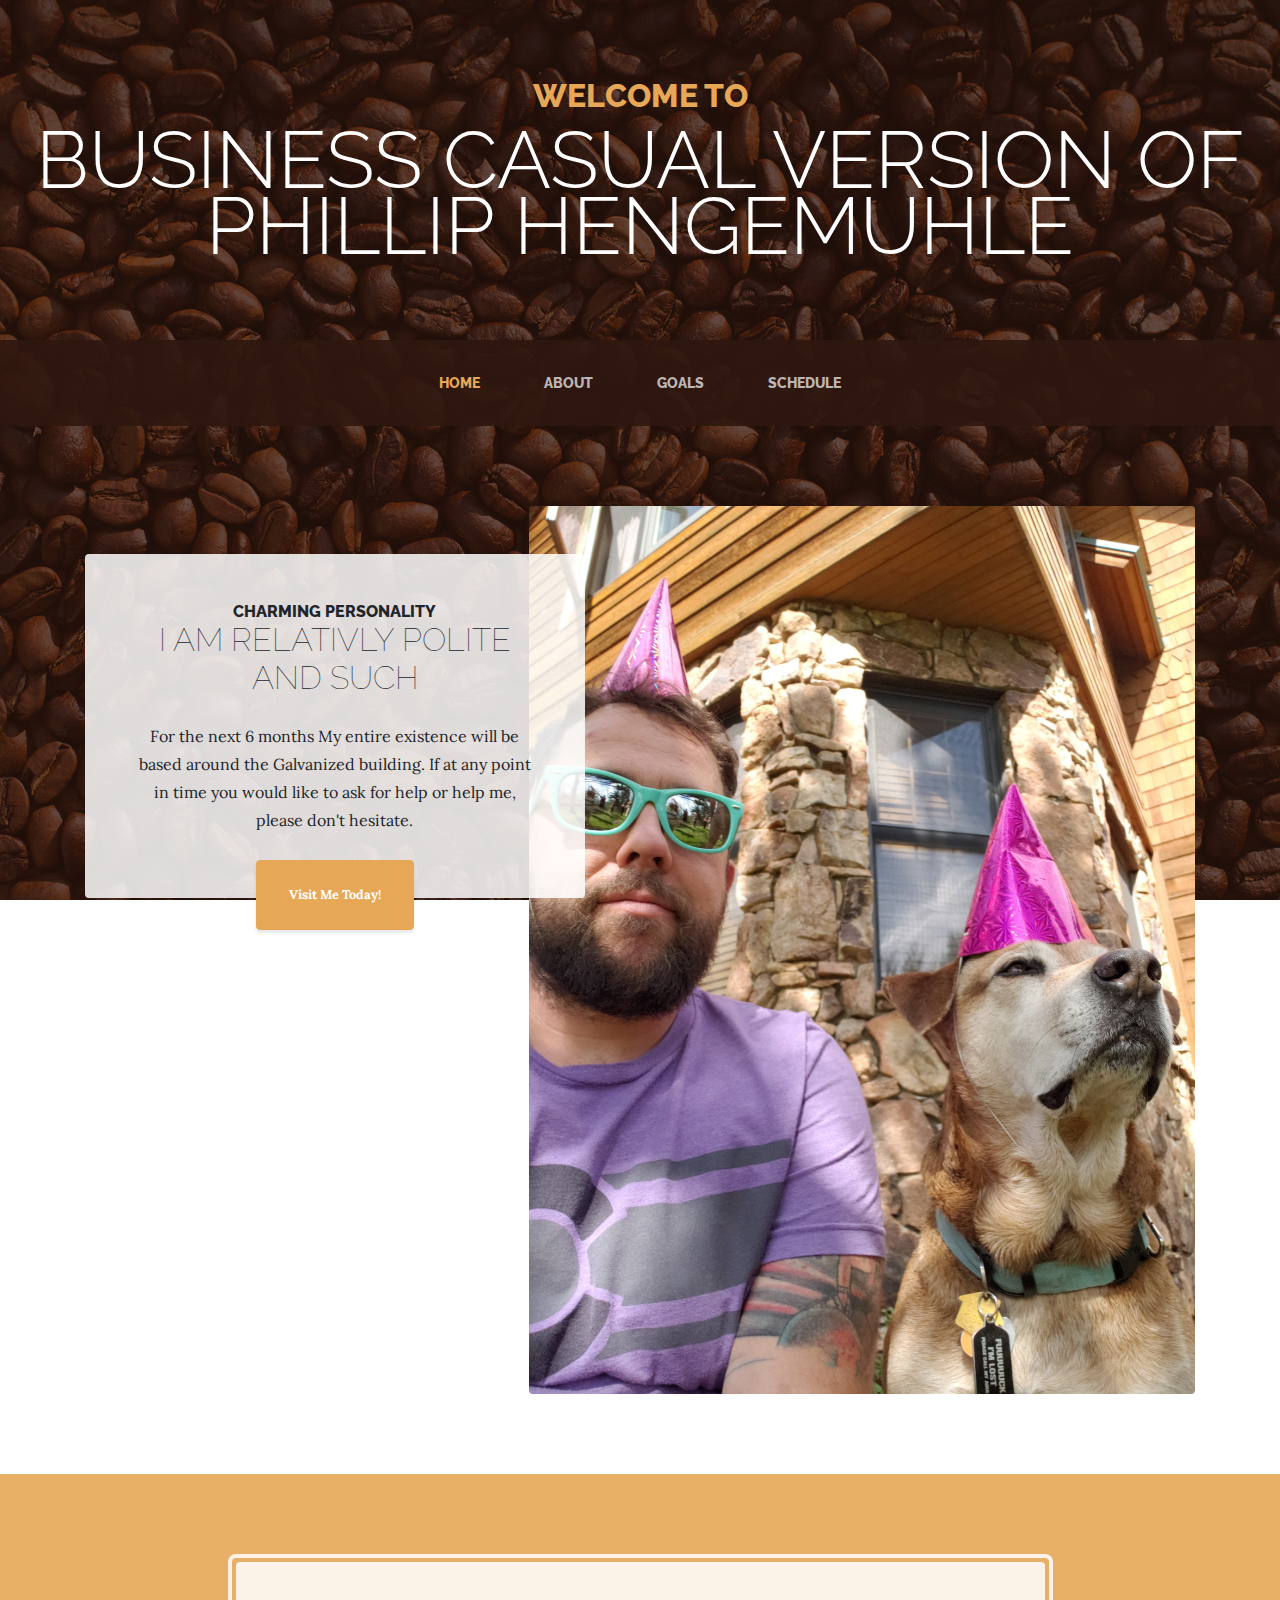
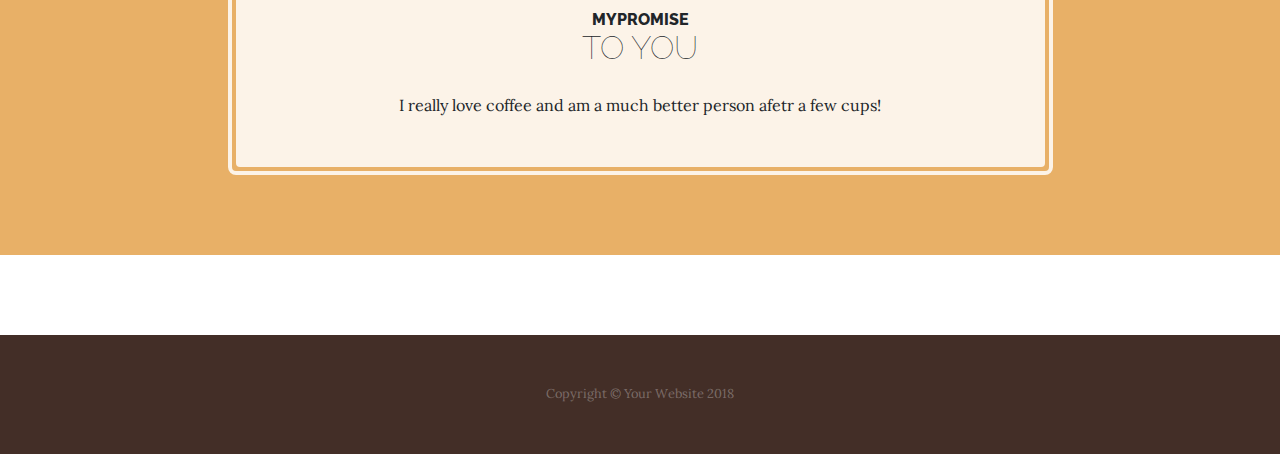
<file: startbootstrap-business-casual-gh-pages/index.html>
<!DOCTYPE html>
<html lang="en">

  <head>

    <meta charset="utf-8">
    <meta name="viewport" content="width=device-width, initial-scale=1, shrink-to-fit=no">
    <meta name="description" content="">
    <meta name="author" content="">

    <title>Phillip Hengemuhle</title>

    <!-- Bootstrap core CSS -->
    <link href="vendor/bootstrap/css/bootstrap.css" rel="stylesheet">

    <!-- Custom fonts for this template -->
    <link href="https://fonts.googleapis.com/css?family=Raleway:100,100i,200,200i,300,300i,400,400i,500,500i,600,600i,700,700i,800,800i,900,900i" rel="stylesheet">
    <link href="https://fonts.googleapis.com/css?family=Lora:400,400i,700,700i" rel="stylesheet">

    <!-- Custom styles for this template -->
    <link href="css/business-casual.css" rel="stylesheet">

  </head>

  <body>

    <h1 class="site-heading text-center text-white d-none d-lg-block">
      <span class="site-heading-upper text-primary mb-3">Welcome to</span>
      <span class="site-heading-lower">Business Casual Version of <br>
        Phillip Hengemuhle</span>
    </h1>

    <!-- Navigation -->
    <nav class="navbar navbar-expand-lg navbar-dark py-lg-4" id="mainNav">
      <div class="container">
        <a class="navbar-brand text-uppercase text-expanded font-weight-bold d-lg-none" href="#">Phillip Hengemuhle</a>
        <button class="navbar-toggler" type="button" data-toggle="collapse" data-target="#navbarResponsive" aria-controls="navbarResponsive" aria-expanded="false" aria-label="Toggle navigation">
          <span class="navbar-toggler-icon"></span>
        </button>
        <div class="collapse navbar-collapse" id="navbarResponsive">
          <ul class="navbar-nav mx-auto">
            <li class="nav-item active px-lg-4">
                <a class="nav-link text-uppercase text-expanded" href="index.html">Home
                    <span class="sr-only">(current)</span>
                  </a>
                </li>
                <li class="nav-item px-lg-4">
                  <a class="nav-link text-uppercase text-expanded" href="about.html">About</a>
                </li>
                <li class="nav-item px-lg-4">
                  <a class="nav-link text-uppercase text-expanded" href="Hobbies.html">Goals</a>
                </li>
                <li class="nav-item px-lg-4">
                  <a class="nav-link text-uppercase text-expanded" href="Goals.html">Schedule</a>
            </li>
          </ul>
        </div>
      </div>
    </nav>

    <section class="page-section clearfix">
      <div class="container">
        <div class="intro">
          <img class="intro-img img-fluid mb-3 mb-lg-0 rounded" src="./img/me-and-dog.jpeg" alt="">
          <div class="intro-text left-0 text-center bg-faded p-5 rounded">
            <h2 class="section-heading mb-4">
              <span class="section-heading-upper">Charming Personality</span>
              <span class="section-heading-lower">I am relativly polite and such</span>
            </h2>
            <p class="mb-3">
                For the next 6 months My entire existence will be based around the Galvanized 
                building. If at any point in time you would like to ask for help or help me, 
                please don't hesitate.
            </p>
            <div class="intro-button mx-auto">
              <a class="btn btn-primary btn-xl" href="Goals.html">Visit Me Today!</a>
            </div>
          </div>
        </div>
      </div>
    </section>

    <section class="page-section cta">
      <div class="container">
        <div class="row">
          <div class="col-xl-9 mx-auto">
            <div class="cta-inner text-center rounded">
              <h2 class="section-heading mb-4">
                <span class="section-heading-upper">MyPromise</span>
                <span class="section-heading-lower">To You</span>
              </h2>
              <p class="mb-0">I really love coffee and am a much better person afetr a few cups!</p>
            </div>
          </div>
        </div>
      </div>
    </section>

    <footer class="footer text-faded text-center py-5">
      <div class="container">
        <p class="m-0 small">Copyright &copy; Your Website 2018</p>
      </div>
    </footer>

    <!-- Bootstrap core JavaScript -->
    <script src="vendor/jquery/jquery.min.js"></script>
    <script src="vendor/bootstrap/js/bootstrap.bundle.min.js"></script>

  </body>

</html>
</file>
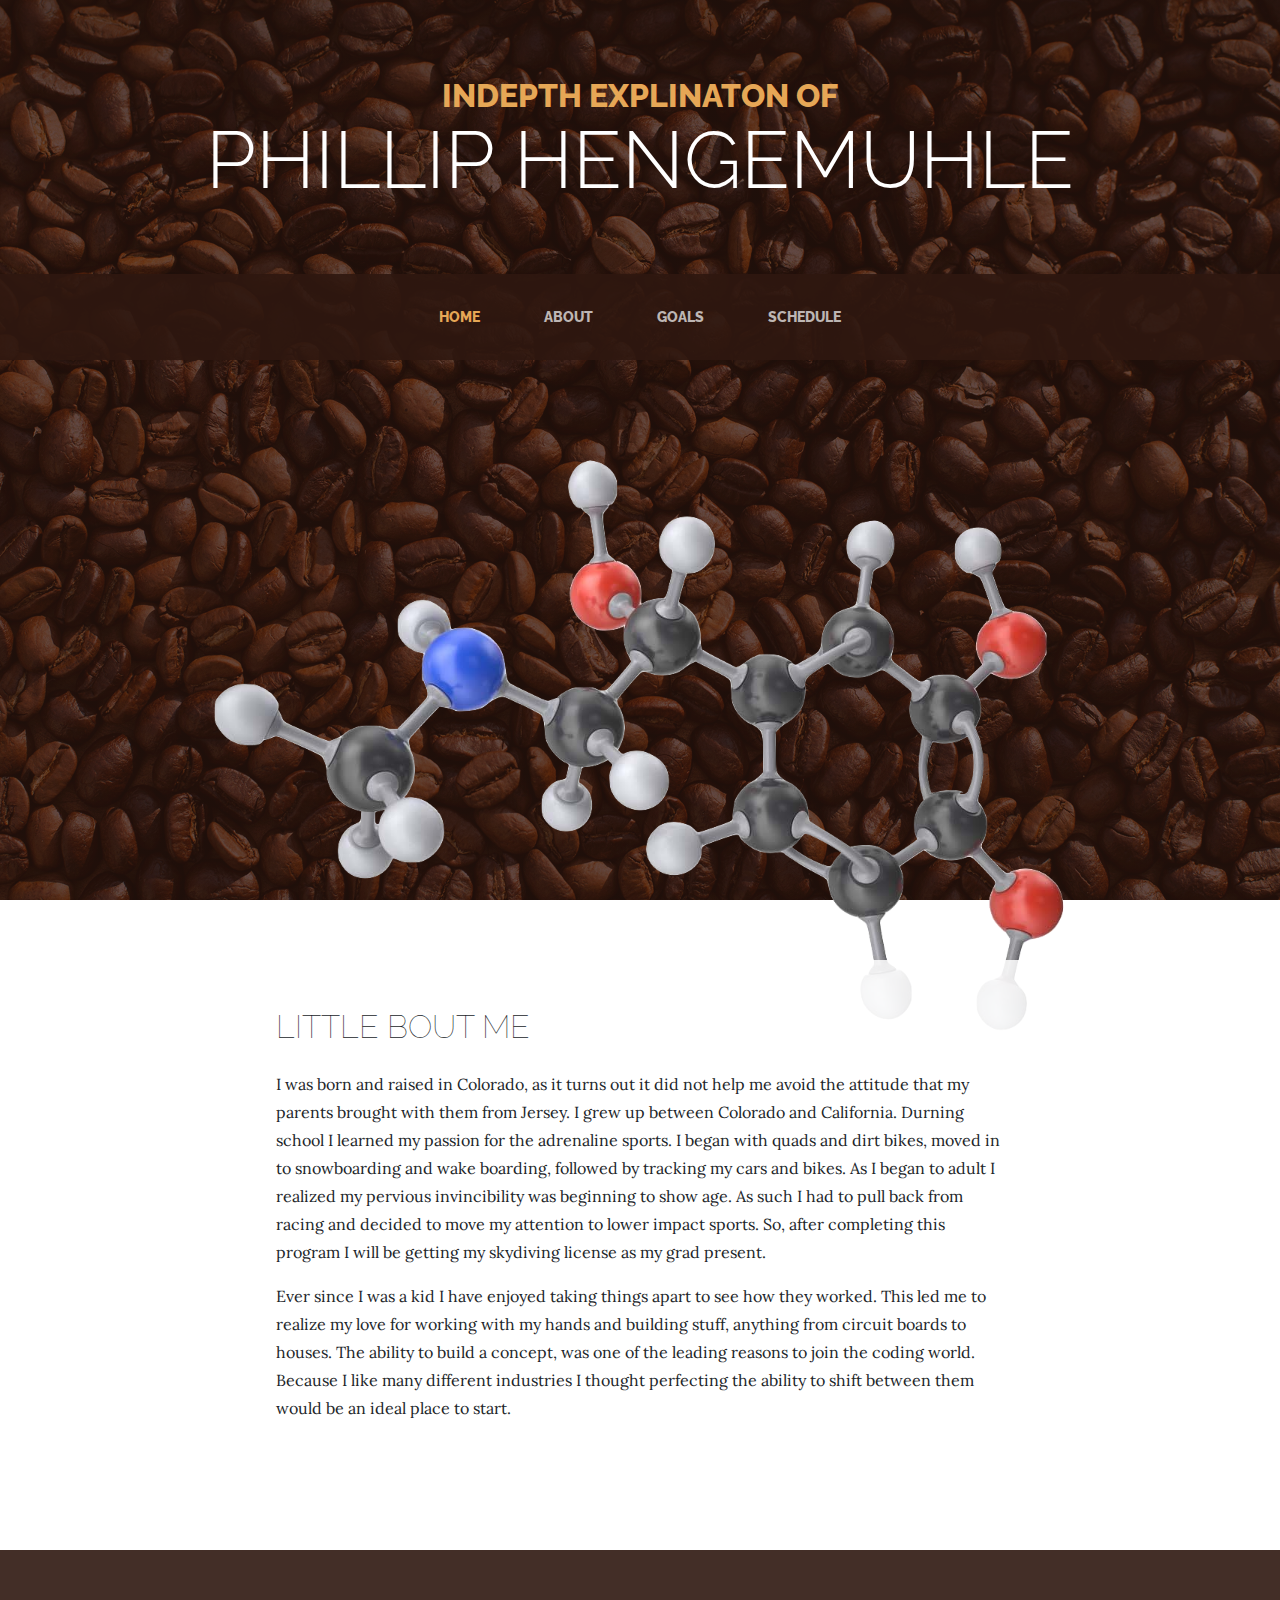
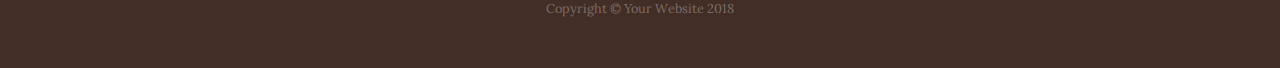
<file: startbootstrap-business-casual-gh-pages/about.html>
<!DOCTYPE html>
<html lang="en">

  <head>

    <meta charset="utf-8">
    <meta name="viewport" content="width=device-width, initial-scale=1, shrink-to-fit=no">
    <meta name="description" content="">
    <meta name="author" content="">

    <title>Business Casual - Start Bootstrap Theme</title>

    <!-- Bootstrap core CSS -->
    <link href="vendor/bootstrap/css/bootstrap.min.css" rel="stylesheet">

    <!-- Custom fonts for this template -->
    <link href="https://fonts.googleapis.com/css?family=Raleway:100,100i,200,200i,300,300i,400,400i,500,500i,600,600i,700,700i,800,800i,900,900i" rel="stylesheet">
    <link href="https://fonts.googleapis.com/css?family=Lora:400,400i,700,700i" rel="stylesheet">

    <!-- Custom styles for this template -->
    <link href="css/business-casual.css" rel="stylesheet">

  </head>

  <h1 class="site-heading text-center text-white d-none d-lg-block">
      <span class="site-heading-upper text-primary mb-3">Indepth Explinaton of</span>
      <span class="site-heading-lower">Phillip Hengemuhle</span>
    </h1>

  <!-- Navigation -->
  <nav class="navbar navbar-expand-lg navbar-dark py-lg-4" id="mainNav">
    <div class="container">
        <a class="navbar-brand text-uppercase text-expanded font-weight-bold d-lg-none" href="#">Me, Myself & I</a>
      <button class="navbar-toggler" type="button" data-toggle="collapse" data-target="#navbarResponsive" aria-controls="navbarResponsive" aria-expanded="false" aria-label="Toggle navigation">
        <span class="navbar-toggler-icon"></span>
      </button>
      <div class="collapse navbar-collapse" id="navbarResponsive">
        <ul class="navbar-nav mx-auto">
          <li class="nav-item active px-lg-4">
              <a class="nav-link text-uppercase text-expanded" href="index.html">Home
                  <span class="sr-only">(current)</span>
                </a>
              </li>
              <li class="nav-item px-lg-4">
                <a class="nav-link text-uppercase text-expanded" href="about.html">About</a>
              </li>
              <li class="nav-item px-lg-4">
                <a class="nav-link text-uppercase text-expanded" href="Hobbies.html">Goals</a>
              </li>
              <li class="nav-item px-lg-4">
                <a class="nav-link text-uppercase text-expanded" href="Goals.html">Schedule</a>
          </li>
        </ul>
      </div>
    </div>
  </nav>


  <body>


    <section class="page-section about-heading">
      <div class="container">
        <img class="img-fluid rounded about-heading-img mb-3 mb-lg-0" src="./img/epi.png" alt="">
        <div class="about-heading-content">
          <div class="row">
            <div class="col-xl-9 col-lg-10 mx-auto">
              <div class="bg-faded rounded p-5">
                <h2 class="section-heading mb-4">
                  
                  <span class="section-heading-lower about-h2">Little bout Me</span>
                </h2>
                <p>I was born and raised in Colorado, as it turns out it did not help me avoid the 
                  attitude that my parents brought with them from Jersey. I grew up between Colorado 
                  and California. Durning school I learned my passion for the adrenaline sports. I 
                  began with quads and dirt bikes, moved in to snowboarding and wake boarding, 
                  followed by tracking my cars and bikes. As I began to adult I realized my pervious 
                  invincibility was beginning to show age. As such I had to pull back from racing and 
                  decided to move my attention to lower impact sports. So, after completing this 
                  program I will be getting my skydiving license as my grad present.</p>

                <p class="mb-0">Ever since I was a kid I have enjoyed taking things apart 
                  to see how they worked. This led me to realize my love for working with 
                  my hands and building stuff, anything from circuit boards to houses. The ability 
                  to build a concept, was one of the leading reasons to join the coding world. Because 
                  I like many different industries I thought perfecting the ability to shift between 
                  them would be an ideal place to start.</p>
              </div>
            </div>
          </div>
        </div>
      </div>
    </section>

    <footer class="footer text-faded text-center py-5">
      <div class="container">
        <p class="m-0 small">Copyright &copy; Your Website 2018</p>
      </div>
    </footer>

    <!-- Bootstrap core JavaScript -->
    <script src="vendor/jquery/jquery.min.js"></script>
    <script src="vendor/bootstrap/js/bootstrap.bundle.min.js"></script>

  </body>

</html>
</file>
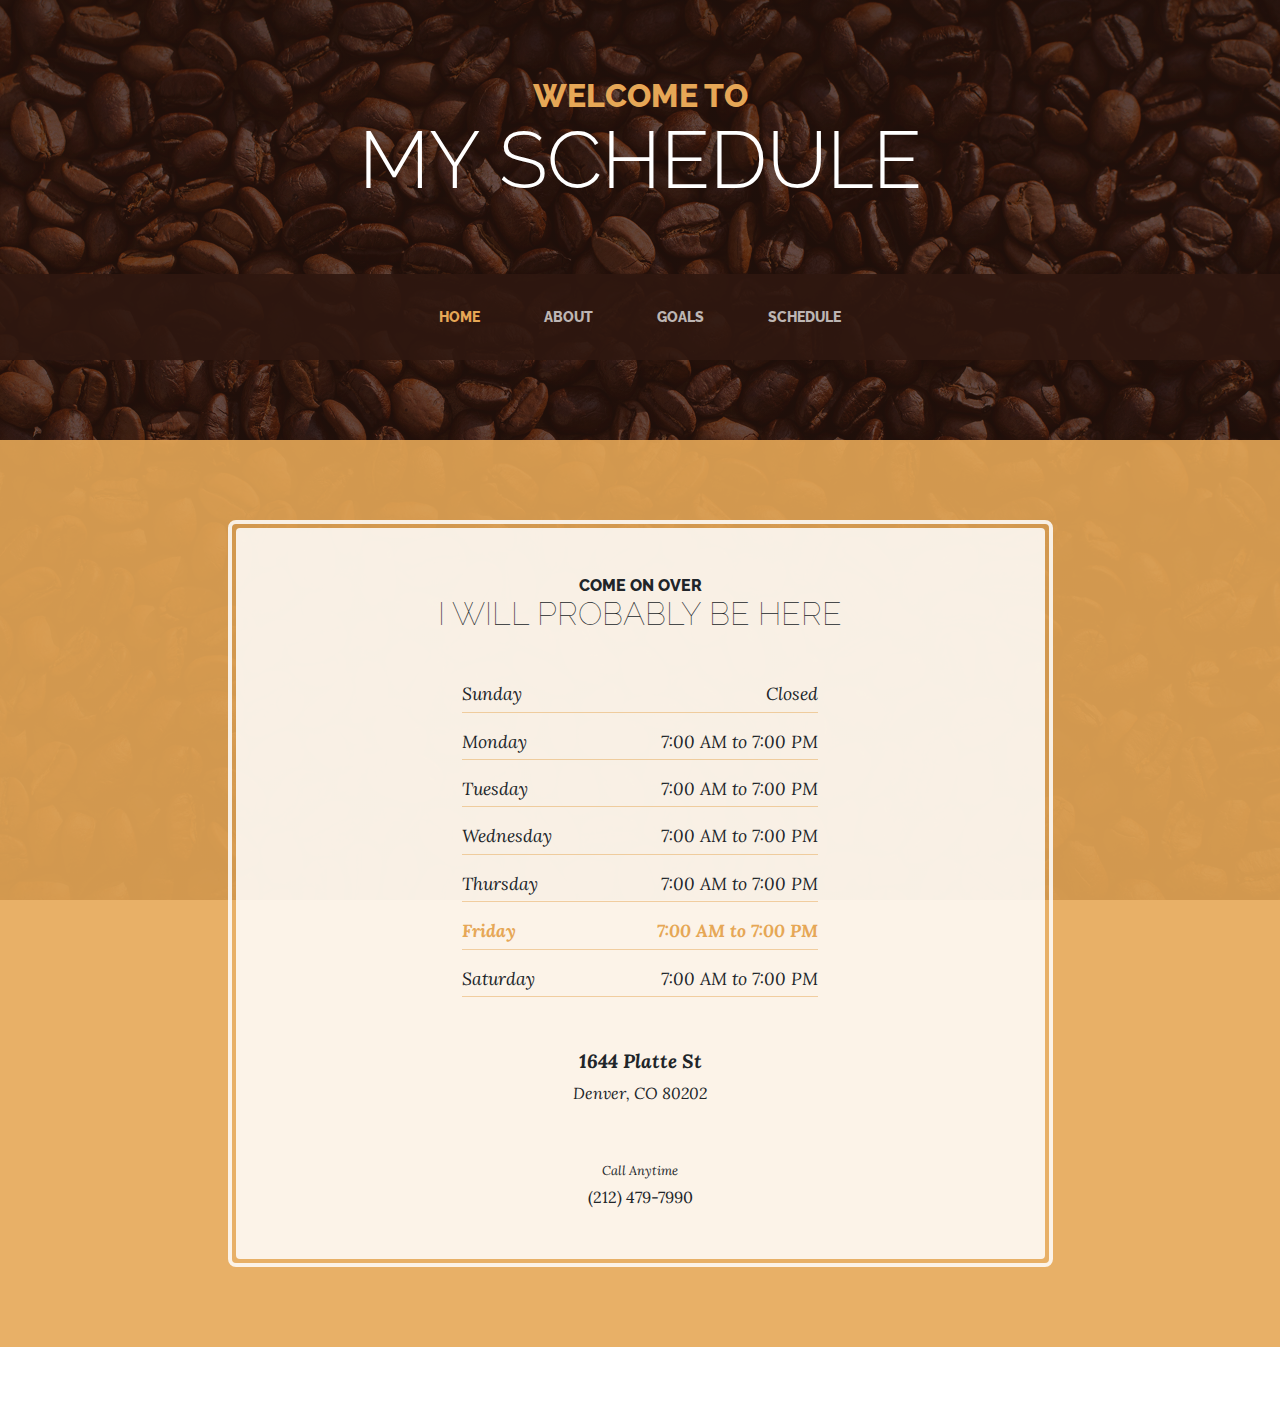
<file: startbootstrap-business-casual-gh-pages/Goals.html>
<!DOCTYPE html>
<html lang="en">

  <head>

    <meta charset="utf-8">
    <meta name="viewport" content="width=device-width, initial-scale=1, shrink-to-fit=no">
    <meta name="description" content="">
    <meta name="author" content="">

    <title>Life Goals</title>

    <!-- Bootstrap core CSS -->
    <link href="vendor/bootstrap/css/bootstrap.min.css" rel="stylesheet">

    <!-- Custom fonts for this template -->
    <link href="https://fonts.googleapis.com/css?family=Raleway:100,100i,200,200i,300,300i,400,400i,500,500i,600,600i,700,700i,800,800i,900,900i" rel="stylesheet">
    <link href="https://fonts.googleapis.com/css?family=Lora:400,400i,700,700i" rel="stylesheet">

    <!-- Custom styles for this template -->
    <link href="css/business-casual.css" rel="stylesheet">

  </head>  

  <h1 class="site-heading text-center text-white d-none d-lg-block">
    <span class="site-heading-upper text-primary mb-3">Welcome to</span>
    <span class="site-heading-lower">My Schedule <br>
      </span>
  </h1>

  <!-- Navigation -->
  <nav class="navbar navbar-expand-lg navbar-dark py-lg-4" id="mainNav">
    <div class="container">
      <a class="navbar-brand text-uppercase text-expanded font-weight-bold d-lg-none" href="#">Life in a nut shell</a>
      <button class="navbar-toggler" type="button" data-toggle="collapse" data-target="#navbarResponsive" aria-controls="navbarResponsive" aria-expanded="false" aria-label="Toggle navigation">
        <span class="navbar-toggler-icon"></span>
      </button>
      <div class="collapse navbar-collapse" id="navbarResponsive">
        <ul class="navbar-nav mx-auto">
          <li class="nav-item active px-lg-4">
            <a class="nav-link text-uppercase text-expanded" href="index.html">Home
              <span class="sr-only">(current)</span>
            </a>
          </li>
          <li class="nav-item px-lg-4">
            <a class="nav-link text-uppercase text-expanded" href="about.html">About</a>
          </li>
          <li class="nav-item px-lg-4">
            <a class="nav-link text-uppercase text-expanded" href="Hobbies.html">Goals</a>
          </li>
          <li class="nav-item px-lg-4">
            <a class="nav-link text-uppercase text-expanded" href="Goals.html">Schedule</a>
          </li>
        </ul>
      </div>
    </div>
  </nav>


  <body>
    <section class="page-section cta">
      <div class="container">
        <div class="row">
          <div class="col-xl-9 mx-auto">
            <div class="cta-inner text-center rounded">
              <h2 class="section-heading mb-5">
                <span class="section-heading-upper">Come On Over</span>
                <span class="section-heading-lower">I will Probably be here</span>
              </h2>
              <ul class="list-unstyled list-hours mb-5 text-left mx-auto">
                <li class="list-unstyled-item list-hours-item d-flex">
                  Sunday
                  <span class="ml-auto">Closed</span>
                </li>
                <li class="list-unstyled-item list-hours-item d-flex">
                  Monday
                  <span class="ml-auto">7:00 AM to 7:00 PM</span>
                </li>
                <li class="list-unstyled-item list-hours-item d-flex">
                  Tuesday
                  <span class="ml-auto">7:00 AM to 7:00 PM</span>
                </li>
                <li class="list-unstyled-item list-hours-item d-flex">
                  Wednesday
                  <span class="ml-auto">7:00 AM to 7:00 PM</span>
                </li>
                <li class="list-unstyled-item list-hours-item d-flex">
                  Thursday
                  <span class="ml-auto">7:00 AM to 7:00 PM</span>
                </li>
                <li class="list-unstyled-item list-hours-item d-flex">
                  Friday
                  <span class="ml-auto">7:00 AM to 7:00 PM</span>
                </li>
                <li class="list-unstyled-item list-hours-item d-flex">
                  Saturday
                  <span class="ml-auto">7:00 AM to 7:00 PM</span>
                </li>
              </ul>
              <p class="address mb-5">
                <em>
                  <strong>1644 Platte St</strong>
                  <br>
                  Denver, CO 80202
                </em>
              </p>
              <p class="mb-0">
                <small>
                  <em>Call Anytime</em>
                </small>
                <br>
                (212) 479-7990
              </p>
            </div>
          </div>
        </div>
      </div>
    </section>

    <!-- Bootstrap core JavaScript -->
    <script src="vendor/jquery/jquery.min.js"></script>
    <script src="vendor/bootstrap/js/bootstrap.bundle.min.js"></script>

  </body>

  <!-- Script to highlight the active date in the hours list -->
  <script>
    $('.list-hours li').eq(new Date().getDay()).addClass('today');
  </script>

</html>
</file>
<file: startbootstrap-business-casual-gh-pages/css/business-casual.css>
/*!
 * Start Bootstrap - Business Casual v4.1.1 (https://startbootstrap.com/template-overviews/business-casual)
 * Copyright 2013-2018 Start Bootstrap
 * Licensed under MIT (https://github.com/BlackrockDigital/startbootstrap-business-casual/blob/master/LICENSE)
 */
body {
  font-family: 'Lora';
  background: linear-gradient(rgba(47, 23, 15, 0.65), rgba(47, 23, 15, 0.65)), url("../img/bg.jpg");
  background-attachment: fixed;
  background-position: center;
  background-size: cover;
}

h1,
h2,
h3,
h4,
h5,
h6 {
  font-family: 'Raleway';
}

p {
  line-height: 1.75;
}

.text-faded {
  color: rgba(255, 255, 255, 0.3);
}

.site-heading {
  margin-top: 5rem;
  margin-bottom: 5rem;
  text-transform: uppercase;
  line-height: 1;
  font-family: 'Raleway';
}

.site-heading .site-heading-upper {
  display: block;
  font-size: 2rem;
  font-weight: 800;
}

.site-heading .site-heading-lower {
  font-size: 5rem;
  font-weight: 300;
  line-height: 4rem;
}

.page-section {
  margin-top: 5rem;
  margin-bottom: 5rem;
}

.section-heading {
  text-transform: uppercase;
}

.section-heading .section-heading-upper {
  display: block;
  font-size: 1rem;
  font-weight: 800;
}

.section-heading .section-heading-lower {
  display: block;
  font-size: 2rem;
  font-weight: 100;
}

.bg-faded {
  background-color: rgba(255, 255, 255, 0.85);
}

#mainNav {
  background-color: rgba(47, 23, 15, 0.9);
  font-family: 'Raleway';
}

#mainNav .navbar-brand {
  color: #e6a756;
}

#mainNav .navbar-nav .nav-item .nav-link {
  color: rgba(255, 255, 255, 0.7);
  font-weight: 800;
}

#mainNav .navbar-nav .nav-item.active .nav-link {
  color: #e6a756;
}

@media (min-width: 992px) {
  #mainNav .navbar-nav .nav-item .nav-link {
    font-size: 0.9rem;
  }
  #mainNav .navbar-nav .nav-item .nav-link:hover {
    color: rgba(255, 255, 255, 0.4);
  }
  #mainNav .navbar-nav .nav-item.active .nav-link:hover {
    color: #e6a756;
  }
}

.btn-xl {
  font-weight: 700;
  font-size: 0.8rem;
  padding-top: 1.5rem;
  padding-bottom: 1.5rem;
  padding-left: 2rem;
  padding-right: 2rem;
}

.intro {
  position: relative;
}

@media (min-width: 992px) {
  .intro .intro-img {
    width: 60%;
    float: right;
  }
  .intro .intro-text {
    left: 0;
    width: 60%;
    margin-top: 3rem;
    position: absolute;
  }
  .intro .intro-text .intro-button {
    width: 100%;
    left: 0;
    position: absolute;
    bottom: -2rem;
  }
}

@media (min-width: 1200px) {
  .intro .intro-text {
    width: 45%;
  }
}

.cta {
  padding-top: 5rem;
  padding-bottom: 5rem;
  background-color: rgba(230, 167, 86, 0.9);
}

.cta .cta-inner {
  position: relative;
  padding: 3rem;
  margin: 0.5rem;
  background-color: rgba(255, 255, 255, 0.85);
}

.cta .cta-inner:before {
  border-radius: 0.5rem;
  content: '';
  position: absolute;
  top: -0.5rem;
  bottom: -0.5rem;
  left: -0.5rem;
  right: -0.5rem;
  border: 0.25rem solid rgba(255, 255, 255, 0.85);
}

@media (min-width: 992px) {
  .about-heading .about-heading-img {
    position: relative;
    z-index: 0;
  }
  .about-heading .about-heading-content {
    margin-top: -5rem;
    position: relative;
    z-index: 1;
  }
}

.about-h2 {
  display: flex;
  text-justify: center;
}

@media (min-width: 992px) {
  .product-item .product-item-title {
    position: relative;
    z-index: 1;
    margin-bottom: -3rem;
  }
  .product-item .product-item-img {
    position: relative;
    z-index: 0;
    max-width: 60vw;
  }
  .product-item .product-item-description {
    position: relative;
    z-index: 1;
    margin-top: -3rem;
    max-width: 50vw;
  }
}

.list-hours {
  font-size: 0.9rem;
}

.list-hours .list-hours-item {
  border-bottom: 1px solid rgba(230, 167, 86, 0.5);
  padding-bottom: .25rem;
  margin-bottom: 1rem;
  font-style: italic;
}

.list-hours .list-hours-item.today {
  font-weight: bold;
  color: #e6a756;
}

@media (min-width: 992px) {
  .list-hours {
    width: 50%;
    font-size: 1.1rem;
  }
}

.address strong {
  font-size: 1.2rem;
}

.footer {
  background-color: rgba(47, 23, 15, 0.9);
}

.text-primary {
  color: #e6a756 !important;
}

.bg-primary {
  background-color: #e6a756 !important;
}

.btn {
  box-shadow: 0px 3px 3px 0px rgba(33, 37, 41, 0.1);
}

.btn-primary {
  background-color: #e6a756;
  border-color: #e6a756;
}

.btn-primary:hover, .btn-primary:focus, .btn-primary:active {
  background-color: #df902a;
  border-color: #df902a;
}

.font-weight-light {
  font-weight: 100 !important;
}
</file>
